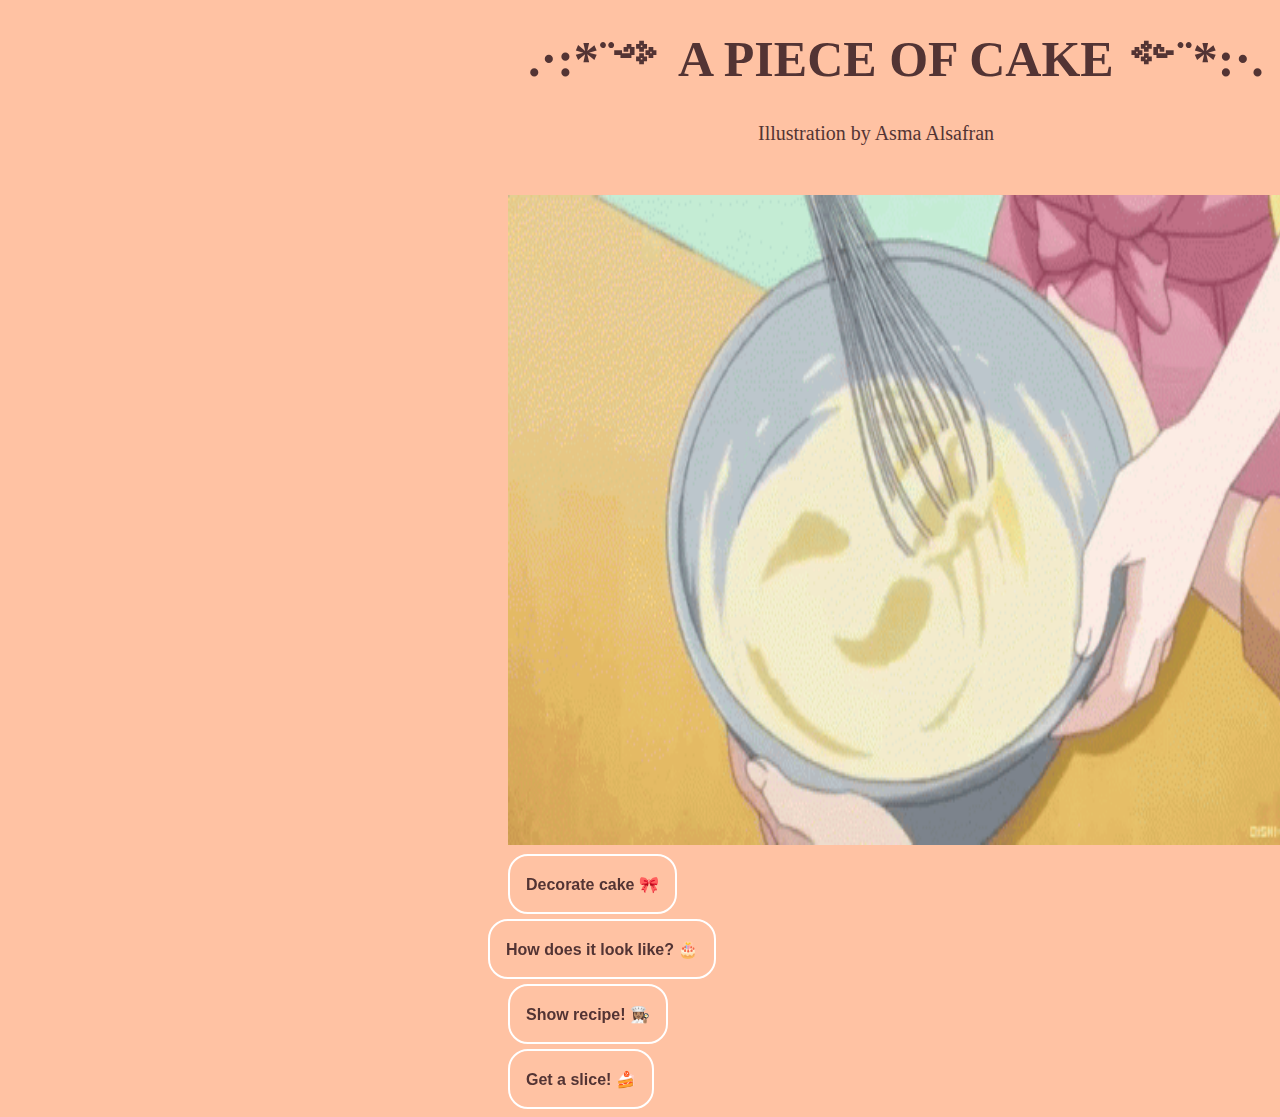
<file: index.html>
<!DOCTYPE html>
<html lang="en">
<head>
    <meta charset="UTF-8">
    <meta http-equiv="X-UA-Compatible" content="IE=edge">
    <meta name="viewport" content="width=device-width, initial-scale=1.0">
    <title>PIECE OF CAKE</title>
    <!-- CSS only -->
    <link href="https://cdn.jsdelivr.net/npm/bootstrap@5.2.0/dist/css/bootstrap.min.css" rel="stylesheet" integrity="sha384-gH2yIJqKdNHPEq0n4Mqa/HGKIhSkIHeL5AyhkYV8i59U5AR6csBvApHHNl/vI1Bx" crossorigin="anonymous">
</head>
<body>

    <link rel="stylesheet" href="style.css">

    <!-- <script>

        function turnlighton() {
        
            //console.log("lightturnedon"); 

                if(document.body.style.backgroundColor == "pink") {
                    document.body.style.backgroundColor = "#FFC2A3";
                    document.getElementById('class5button').innerHTML = "open door";
                } else {
                    document.body.style.backgroundColor = "pink";
                    document.getElementById('class5button').innerHTML = "close door";

                }
            
        }

    </script> -->

    <style>

    body{
        background-color: #FFC2A3;
    }

    .roomdoor {
        color: rgb(83, 52, 52);
    }

    .classdoor {
        color: rgb(83, 52, 52);
    }
    </style>


   
    <h1>.·:*¨༺ A PIECE OF CAKE ༻¨*:·.</h1>
    <p>Illustration by Asma Alsafran</p>
 
    <!-- <div id="step1">    
        <img src="batter.gif" width="800" height="650" style="margin-left:500px; margin-top:30px" class="bowlgif"/>
    </div>

    
    <button class= "roomdoor" id="class5button" style="margin-left:500px; margin-top:5px;" onclick="turnlighton()">make cake</button>

    <button class= "classdoor" id="classbutton" style="margin-left:520px; margin-top:5px;" onclick="turnlighton2()">how does it look like?</button> -->
     
    <div id="strawberrycake">

        <img src="batter.gif" width="800" height="650" style="margin-left:500px; margin-top:30px" class="bowlgif"/>

    </div>

    <button class= "roomdoor" id="button1" style="margin-left:500px; margin-top:5px;" onclick="makecake(this)">Decorate cake 🎀</button>

    <button class= "roomdoor" id="button2" style="margin-left:480px; margin-top:5px;" onclick="finallook()">How does it look like? 🎂</button>
     
    <button class= "roomdoor" id="button3" style="margin-left:500px; margin-top:5px;" onclick="recipe()">Show recipe! 👩🏽‍🍳</button>

    <button class= "roomdoor" id="button4" style="margin-left:500px; margin-top:5px;" onclick="slice()">Get a slice! 🍰</button>

    

    <!-- <button>button2</button> -->
   <!-- <div></div> -->

   <script src="myscript.js"></script>

   
    
</body>
</html>
</file>
<file: style.css>
body{

    background-color: #FFC2A3;
    color:rgb(83, 52, 52);
    font-family: "Trebuchet MS";
    }

h1{
    font-size:50px;
    margin-left:520px;
    margin-top:30px;


    
}

p{
    font-size:20px;
    margin-left: 750px;


}

button {
    appearance: none;
    background-color: transparent;
    border: 2px solid #ffffff;
    border-radius: 20px;
    box-sizing: border-box;
    color: #ffffff;
    cursor: pointer;
    display: inline-block;
    font-family: Roobert,-apple-system,BlinkMacSystemFont,"Segoe UI",Helvetica,Arial,sans-serif,"Apple Color Emoji","Segoe UI Emoji","Segoe UI Symbol";
    font-size: 16px;
    font-weight: 600;
    line-height: normal;
  
    min-height: 60px;
    min-width: 0;
    outline: none;
    padding: 16px;
    text-align: center;
    text-decoration: none;
    transition: all 300ms cubic-bezier(.23, 1, 0.32, 1);
    user-select: none;
    -webkit-user-select: none;
    touch-action: manipulation;
  
    will-change: transform;
  }
  
  button:disabled {
    pointer-events: none;
  }
  
  button:hover {
    color: rgb(0, 0, 0);
    background-color: #ffffff;
    box-shadow: rgba(0, 0, 0, 0.25) 0 8px 15px;
    transform: translateY(-2px);
  }
  
  button:active {
    box-shadow: none;
    transform: translateY(0);
  }
</file>
